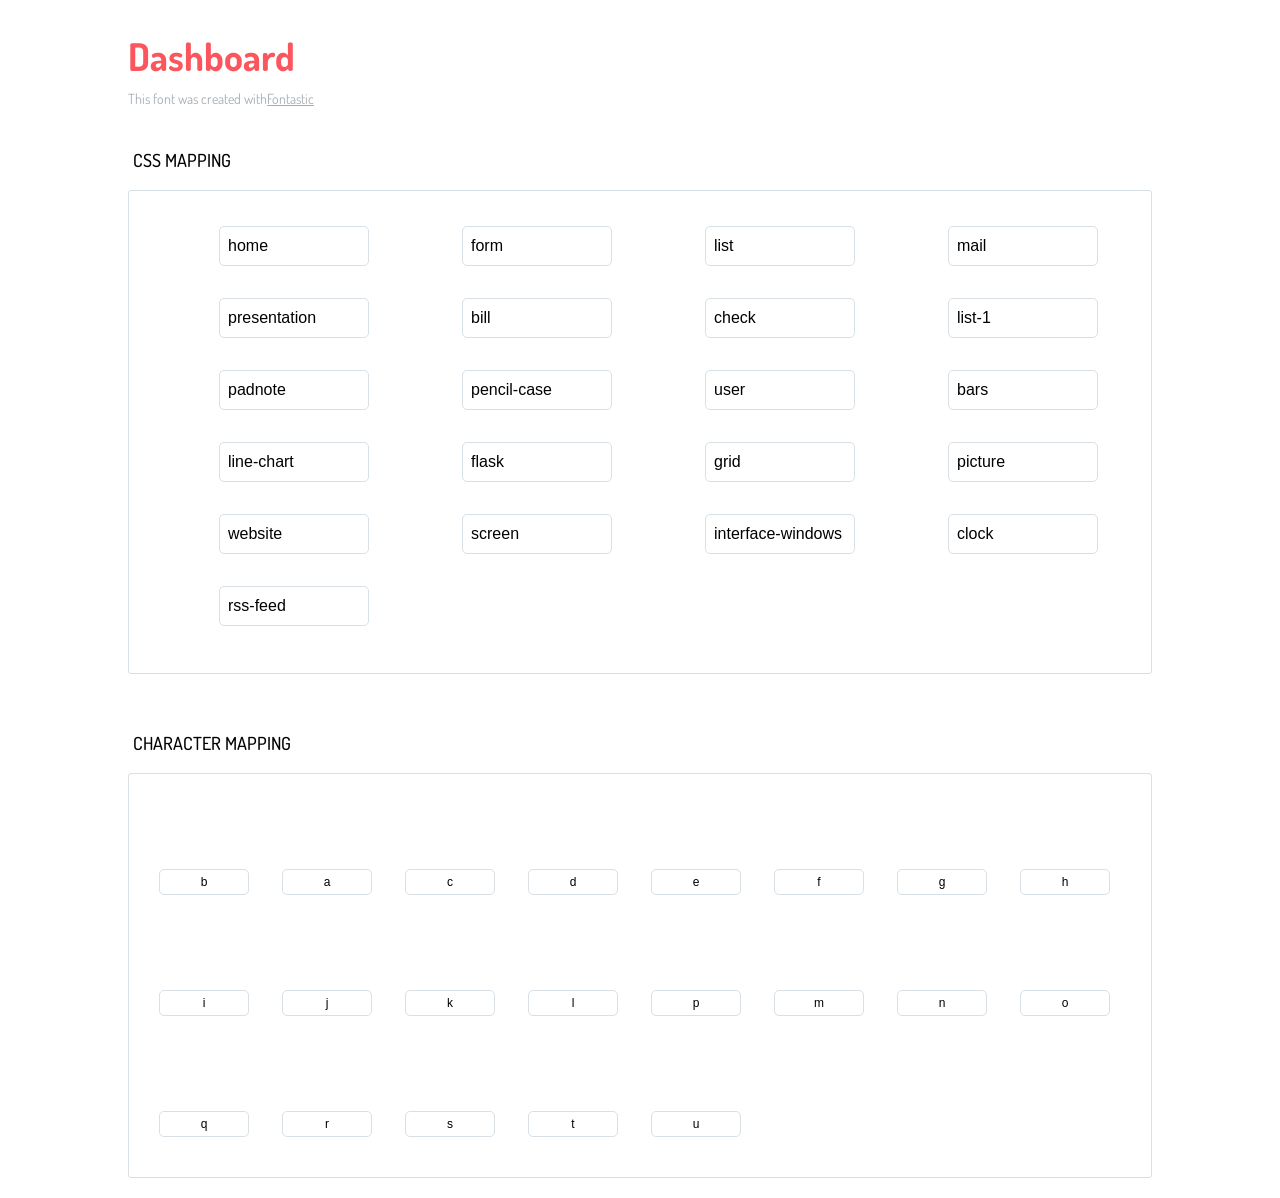
<file: public/icons-reference/icons-reference.html>
<!DOCTYPE html>
<html lang="en">
  <head>
    <meta charset="utf-8">
    <meta http-equiv="X-UA-Compatible" content="IE=edge,chrome=1">
    <meta name="viewport" content="width=device-width,initial-scale=1">
    <title>Font Reference - Dashboard</title>
    <link href="http://fonts.googleapis.com/css?family=Dosis:400,500,700" rel="stylesheet" type="text/css">
    <link rel="stylesheet" href="https://file.myfontastic.com/da58YPMQ7U5HY8Rb6UxkNf/icons.css">
    <style type="text/css">html,body,div,span,applet,object,iframe,h1,h2,h3,h4,h5,h6,p,blockquote,pre,a,abbr,acronym,address,big,cite,code,del,dfn,em,img,ins,kbd,q,s,samp,small,strike,strong,sub,sup,tt,var,dl,dt,dd,ol,ul,li,fieldset,form,label,legend,table,caption,tbody,tfoot,thead,tr,th,td{margin:0;padding:0;border:0;outline:0;font-weight:inherit;font-style:inherit;font-family:inherit;font-size:100%;vertical-align:baseline}body{line-height:1;color:#000;background:#fff}ol,ul{list-style:none}table{border-collapse:separate;border-spacing:0;vertical-align:middle}caption,th,td{text-align:left;font-weight:normal;vertical-align:middle}a img{border:none}*{-webkit-box-sizing:border-box;-moz-box-sizing:border-box;box-sizing:border-box}body{font-family:'Dosis','Tahoma',sans-serif}.container{margin:15px auto;width:80%}h1{margin:40px 0 20px;font-weight:700;font-size:38px;line-height:32px;color:#fb565e}h2{font-size:18px;padding:0 0 21px 5px;margin:45px 0 0 0;text-transform:uppercase;font-weight:500}.small{font-size:14px;color:#a5adb4;}.small a{color:#a5adb4;}.small a:hover{color:#fb565e}.glyphs.character-mapping{margin:0 0 20px 0;padding:20px 0 20px 30px;color:rgba(0,0,0,0.5);border:1px solid #d8e0e5;-webkit-border-radius:3px;border-radius:3px;}.glyphs.character-mapping li{margin:0 30px 20px 0;display:inline-block;width:90px}.glyphs.character-mapping .icon{margin:10px 0 10px 15px;padding:15px;position:relative;width:55px;height:55px;color:#162a36 !important;overflow:hidden;-webkit-border-radius:3px;border-radius:3px;font-size:32px;}.glyphs.character-mapping .icon svg{fill:#000}.glyphs.character-mapping input{margin:0;padding:5px 0;line-height:12px;font-size:12px;display:block;width:100%;border:1px solid #d8e0e5;-webkit-border-radius:5px;border-radius:5px;text-align:center;outline:0;}.glyphs.character-mapping input:focus{border:1px solid #fbde4a;-webkit-box-shadow:inset 0 0 3px #fbde4a;box-shadow:inset 0 0 3px #fbde4a}.glyphs.character-mapping input:hover{-webkit-box-shadow:inset 0 0 3px #fbde4a;box-shadow:inset 0 0 3px #fbde4a}.glyphs.css-mapping{margin:0 0 60px 0;padding:30px 0 20px 30px;color:rgba(0,0,0,0.5);border:1px solid #d8e0e5;-webkit-border-radius:3px;border-radius:3px;}.glyphs.css-mapping li{margin:0 30px 20px 0;padding:0;display:inline-block;overflow:hidden}.glyphs.css-mapping .icon{margin:0;margin-right:10px;padding:13px;height:50px;width:50px;color:#162a36 !important;overflow:hidden;float:left;font-size:24px}.glyphs.css-mapping input{margin:0;margin-top:5px;padding:8px;line-height:16px;font-size:16px;display:block;width:150px;height:40px;border:1px solid #d8e0e5;-webkit-border-radius:5px;border-radius:5px;background:#fff;outline:0;float:right;}.glyphs.css-mapping input:focus{border:1px solid #fbde4a;-webkit-box-shadow:inset 0 0 3px #fbde4a;box-shadow:inset 0 0 3px #fbde4a}.glyphs.css-mapping input:hover{-webkit-box-shadow:inset 0 0 3px #fbde4a;box-shadow:inset 0 0 3px #fbde4a}</style>
  </head>
  <body>
    <div class="container">
      <h1>Dashboard</h1>
      <p class="small">This font was created with<a href="http://fontastic.me/">Fontastic</a></p>
      <h2>CSS mapping</h2>
      <ul class="glyphs css-mapping">
        <li>
          <div class="icon icon-home"></div>
          <input type="text" readonly="readonly" value="home">
        </li>
        <li>
          <div class="icon icon-form"></div>
          <input type="text" readonly="readonly" value="form">
        </li>
        <li>
          <div class="icon icon-list"></div>
          <input type="text" readonly="readonly" value="list">
        </li>
        <li>
          <div class="icon icon-mail"></div>
          <input type="text" readonly="readonly" value="mail">
        </li>
        <li>
          <div class="icon icon-presentation"></div>
          <input type="text" readonly="readonly" value="presentation">
        </li>
        <li>
          <div class="icon icon-bill"></div>
          <input type="text" readonly="readonly" value="bill">
        </li>
        <li>
          <div class="icon icon-check"></div>
          <input type="text" readonly="readonly" value="check">
        </li>
        <li>
          <div class="icon icon-list-1"></div>
          <input type="text" readonly="readonly" value="list-1">
        </li>
        <li>
          <div class="icon icon-padnote"></div>
          <input type="text" readonly="readonly" value="padnote">
        </li>
        <li>
          <div class="icon icon-pencil-case"></div>
          <input type="text" readonly="readonly" value="pencil-case">
        </li>
        <li>
          <div class="icon icon-user"></div>
          <input type="text" readonly="readonly" value="user">
        </li>
        <li>
          <div class="icon icon-bars"></div>
          <input type="text" readonly="readonly" value="bars">
        </li>
        <li>
          <div class="icon icon-line-chart"></div>
          <input type="text" readonly="readonly" value="line-chart">
        </li>
        <li>
          <div class="icon icon-flask"></div>
          <input type="text" readonly="readonly" value="flask">
        </li>
        <li>
          <div class="icon icon-grid"></div>
          <input type="text" readonly="readonly" value="grid">
        </li>
        <li>
          <div class="icon icon-picture"></div>
          <input type="text" readonly="readonly" value="picture">
        </li>
        <li>
          <div class="icon icon-website"></div>
          <input type="text" readonly="readonly" value="website">
        </li>
        <li>
          <div class="icon icon-screen"></div>
          <input type="text" readonly="readonly" value="screen">
        </li>
        <li>
          <div class="icon icon-interface-windows"></div>
          <input type="text" readonly="readonly" value="interface-windows">
        </li>
        <li>
          <div class="icon icon-clock"></div>
          <input type="text" readonly="readonly" value="clock">
        </li>
        <li>
          <div class="icon icon-rss-feed"></div>
          <input type="text" readonly="readonly" value="rss-feed">
        </li>
      </ul>
      <h2>Character mapping</h2>
      <ul class="glyphs character-mapping">
        <li>
          <div data-icon="b" class="icon"></div>
          <input type="text" readonly="readonly" value="b">
        </li>
        <li>
          <div data-icon="a" class="icon"></div>
          <input type="text" readonly="readonly" value="a">
        </li>
        <li>
          <div data-icon="c" class="icon"></div>
          <input type="text" readonly="readonly" value="c">
        </li>
        <li>
          <div data-icon="d" class="icon"></div>
          <input type="text" readonly="readonly" value="d">
        </li>
        <li>
          <div data-icon="e" class="icon"></div>
          <input type="text" readonly="readonly" value="e">
        </li>
        <li>
          <div data-icon="f" class="icon"></div>
          <input type="text" readonly="readonly" value="f">
        </li>
        <li>
          <div data-icon="g" class="icon"></div>
          <input type="text" readonly="readonly" value="g">
        </li>
        <li>
          <div data-icon="h" class="icon"></div>
          <input type="text" readonly="readonly" value="h">
        </li>
        <li>
          <div data-icon="i" class="icon"></div>
          <input type="text" readonly="readonly" value="i">
        </li>
        <li>
          <div data-icon="j" class="icon"></div>
          <input type="text" readonly="readonly" value="j">
        </li>
        <li>
          <div data-icon="k" class="icon"></div>
          <input type="text" readonly="readonly" value="k">
        </li>
        <li>
          <div data-icon="l" class="icon"></div>
          <input type="text" readonly="readonly" value="l">
        </li>
        <li>
          <div data-icon="p" class="icon"></div>
          <input type="text" readonly="readonly" value="p">
        </li>
        <li>
          <div data-icon="m" class="icon"></div>
          <input type="text" readonly="readonly" value="m">
        </li>
        <li>
          <div data-icon="n" class="icon"></div>
          <input type="text" readonly="readonly" value="n">
        </li>
        <li>
          <div data-icon="o" class="icon"></div>
          <input type="text" readonly="readonly" value="o">
        </li>
        <li>
          <div data-icon="q" class="icon"></div>
          <input type="text" readonly="readonly" value="q">
        </li>
        <li>
          <div data-icon="r" class="icon"></div>
          <input type="text" readonly="readonly" value="r">
        </li>
        <li>
          <div data-icon="s" class="icon"></div>
          <input type="text" readonly="readonly" value="s">
        </li>
        <li>
          <div data-icon="t" class="icon"></div>
          <input type="text" readonly="readonly" value="t">
        </li>
        <li>
          <div data-icon="u" class="icon"></div>
          <input type="text" readonly="readonly" value="u">
        </li>
      </ul>
    </div>
    <script>(function() {
  var glyphs, i, len, ref;

  ref = document.getElementsByClassName('glyphs');
  for (i = 0, len = ref.length; i < len; i++) {
    glyphs = ref[i];
    glyphs.addEventListener('click', function(event) {
      if (event.target.tagName === 'INPUT') {
        return event.target.select();
      }
    });
  }

}).call(this);

    </script>
  </body>
</html>
</file>
